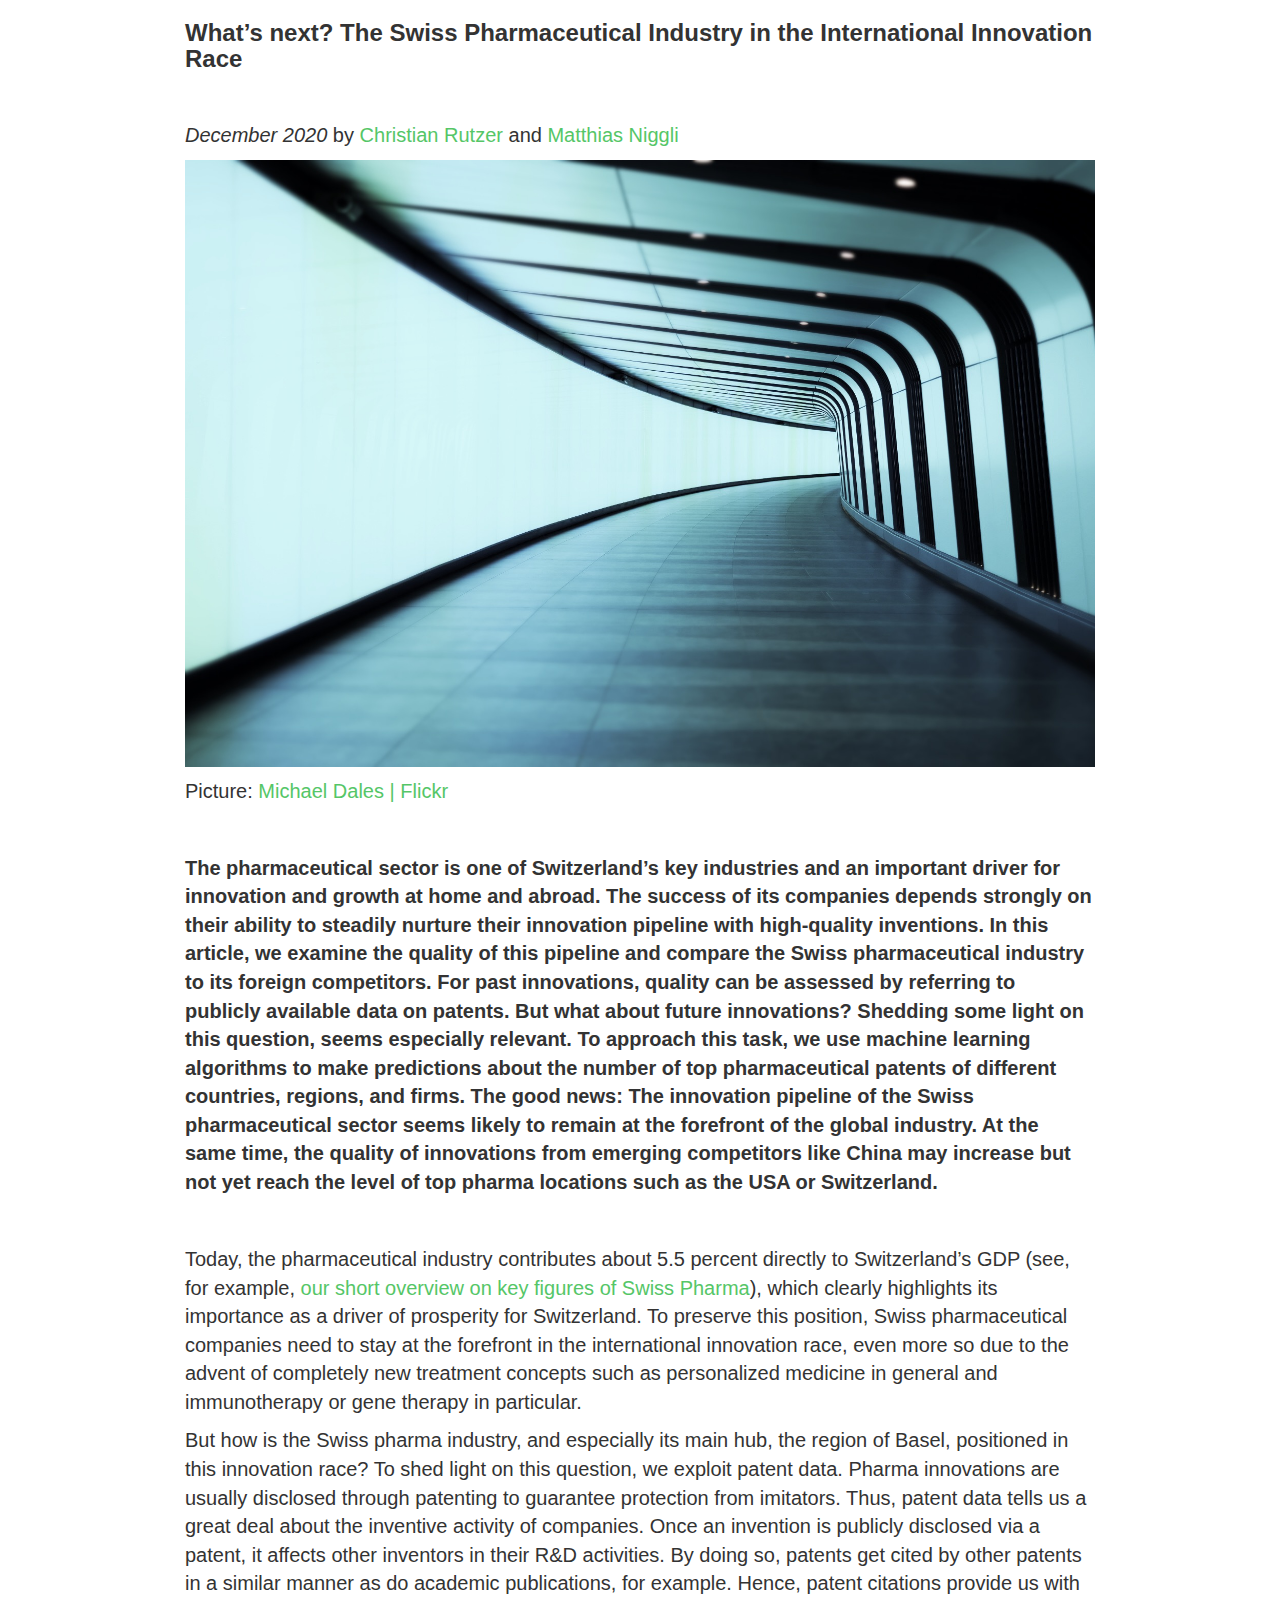
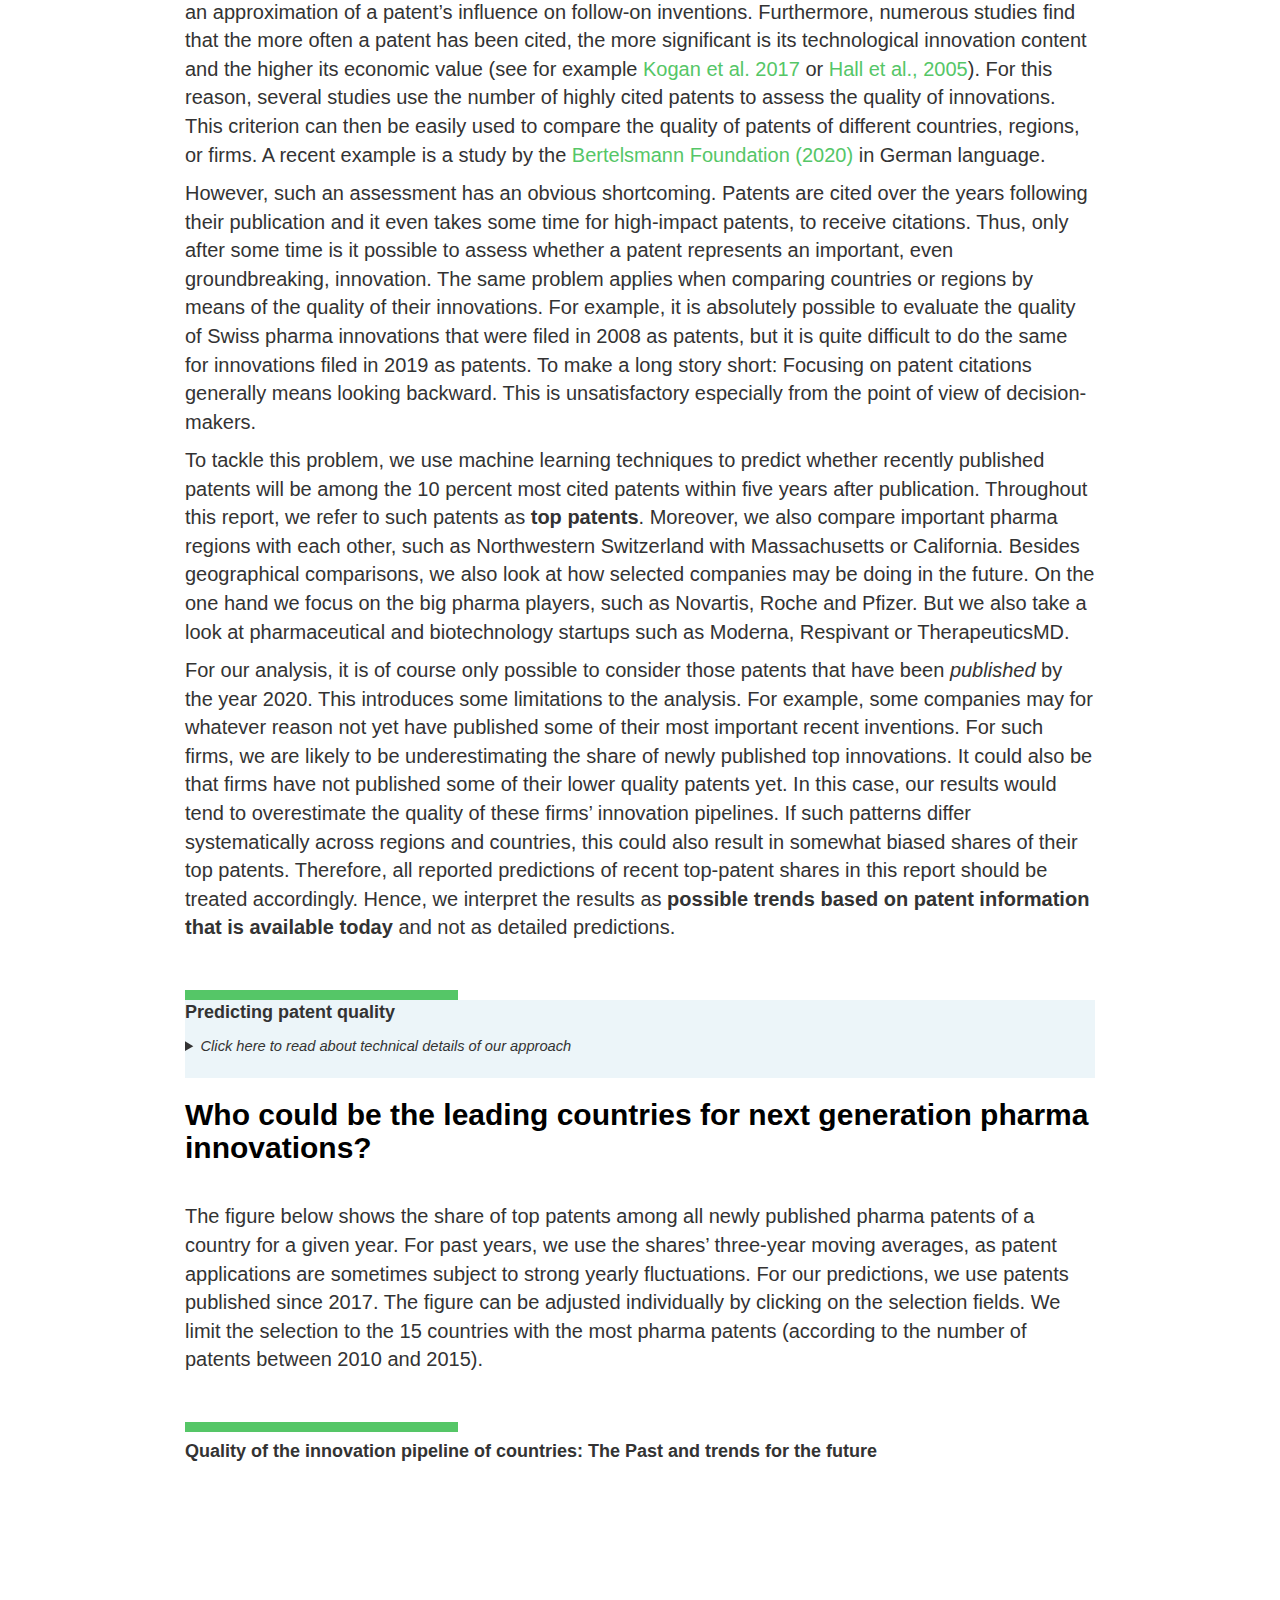
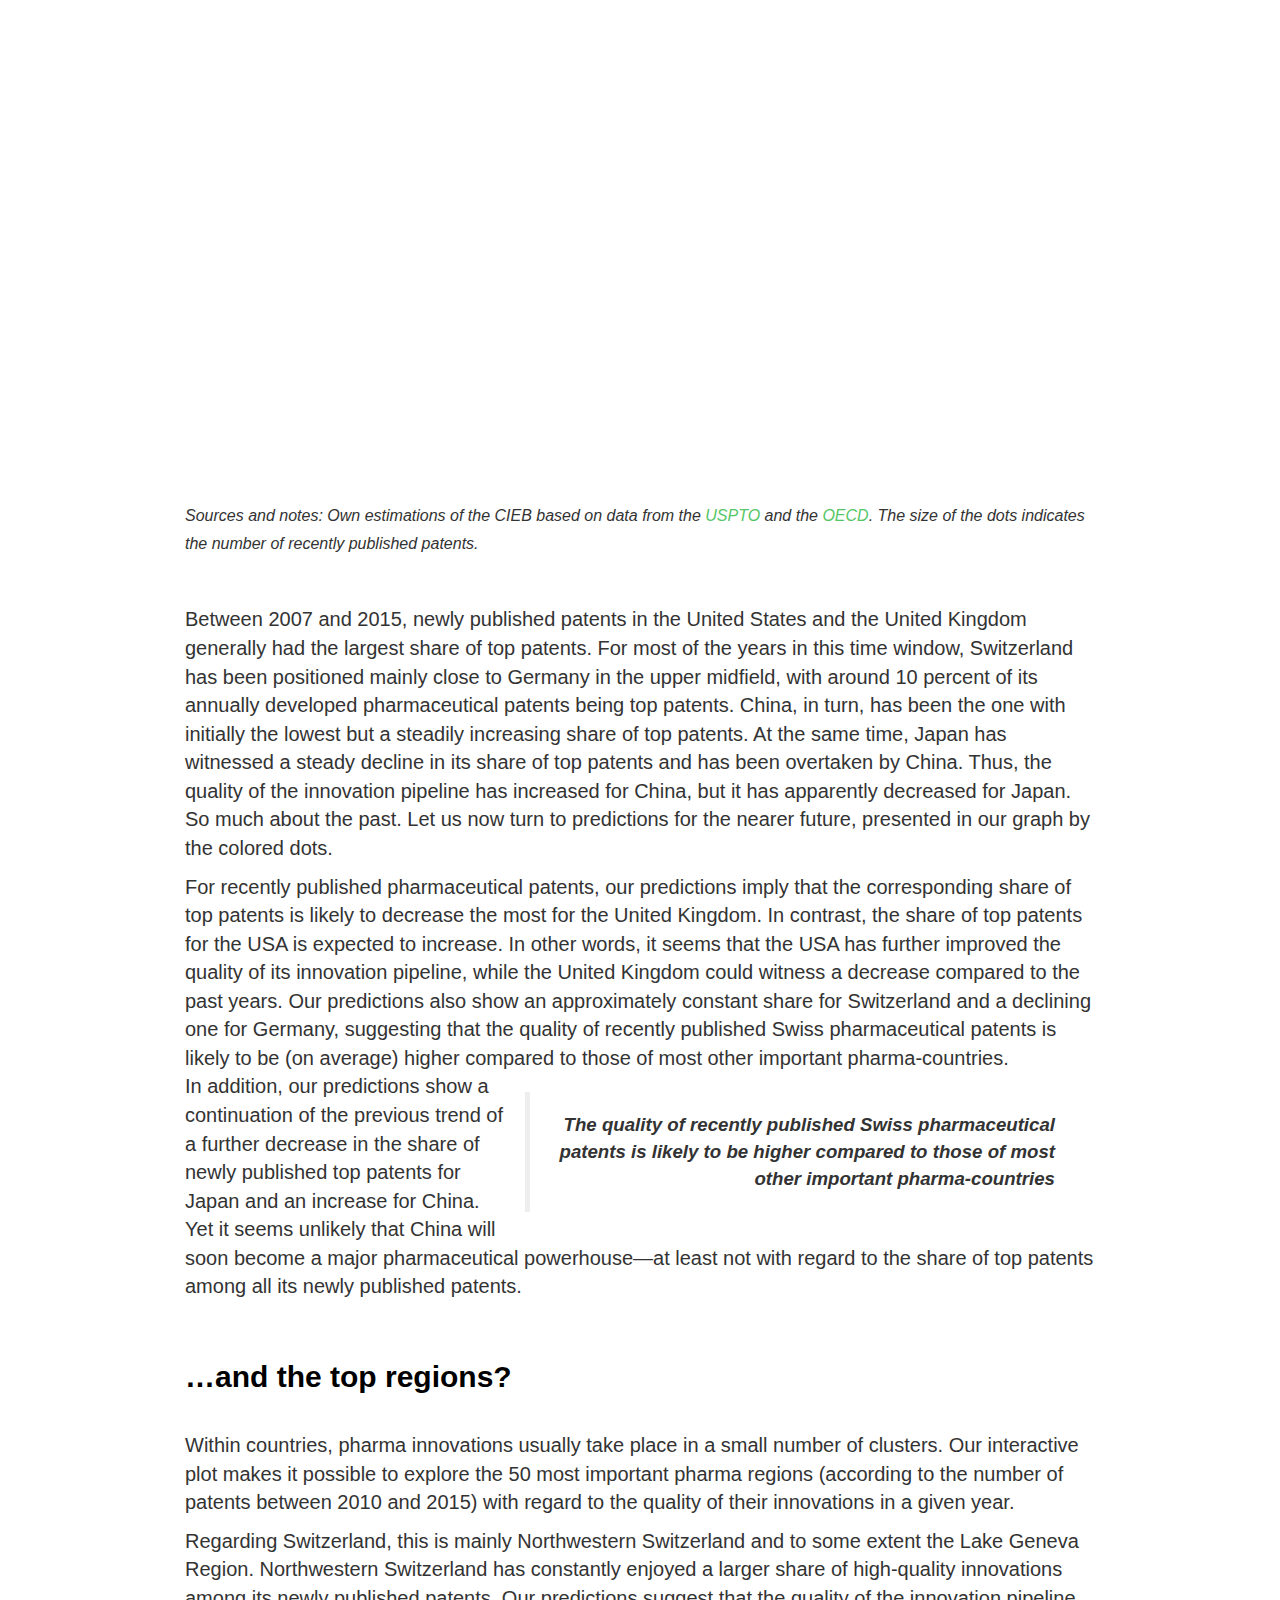
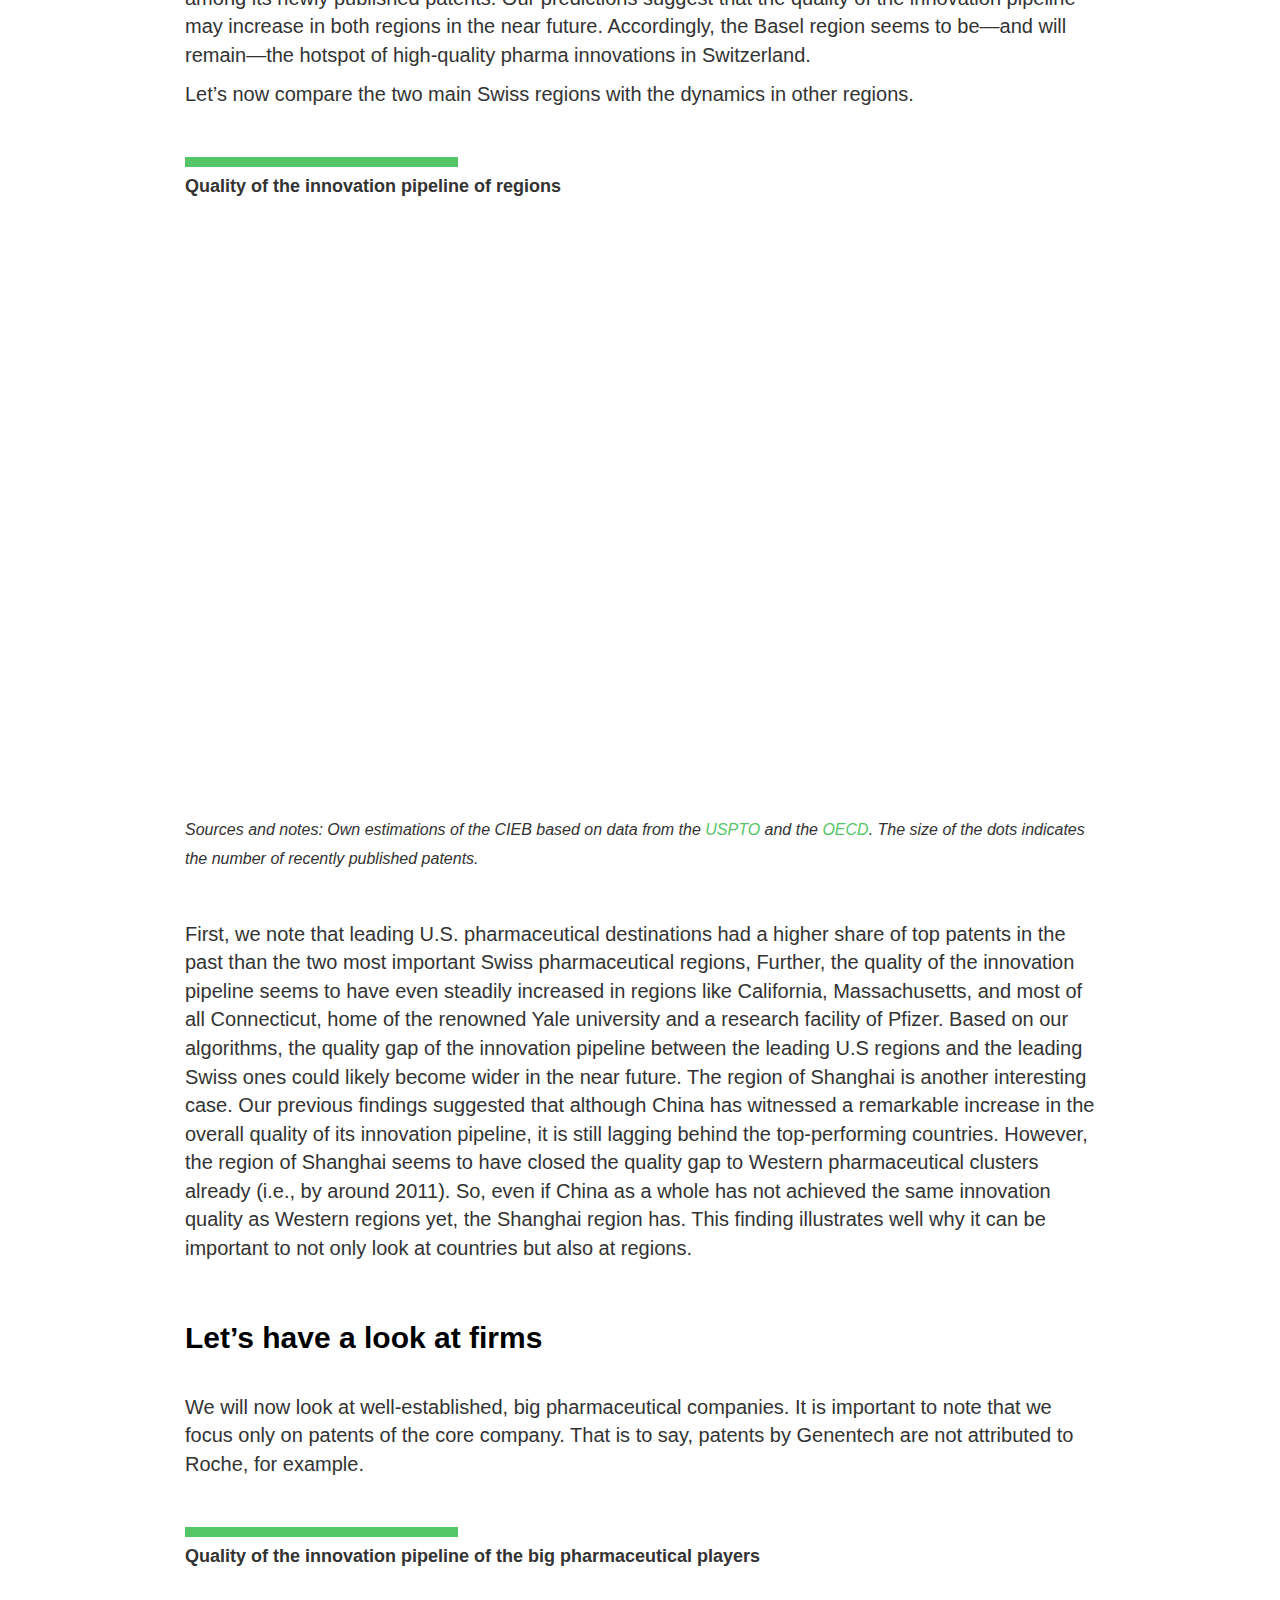
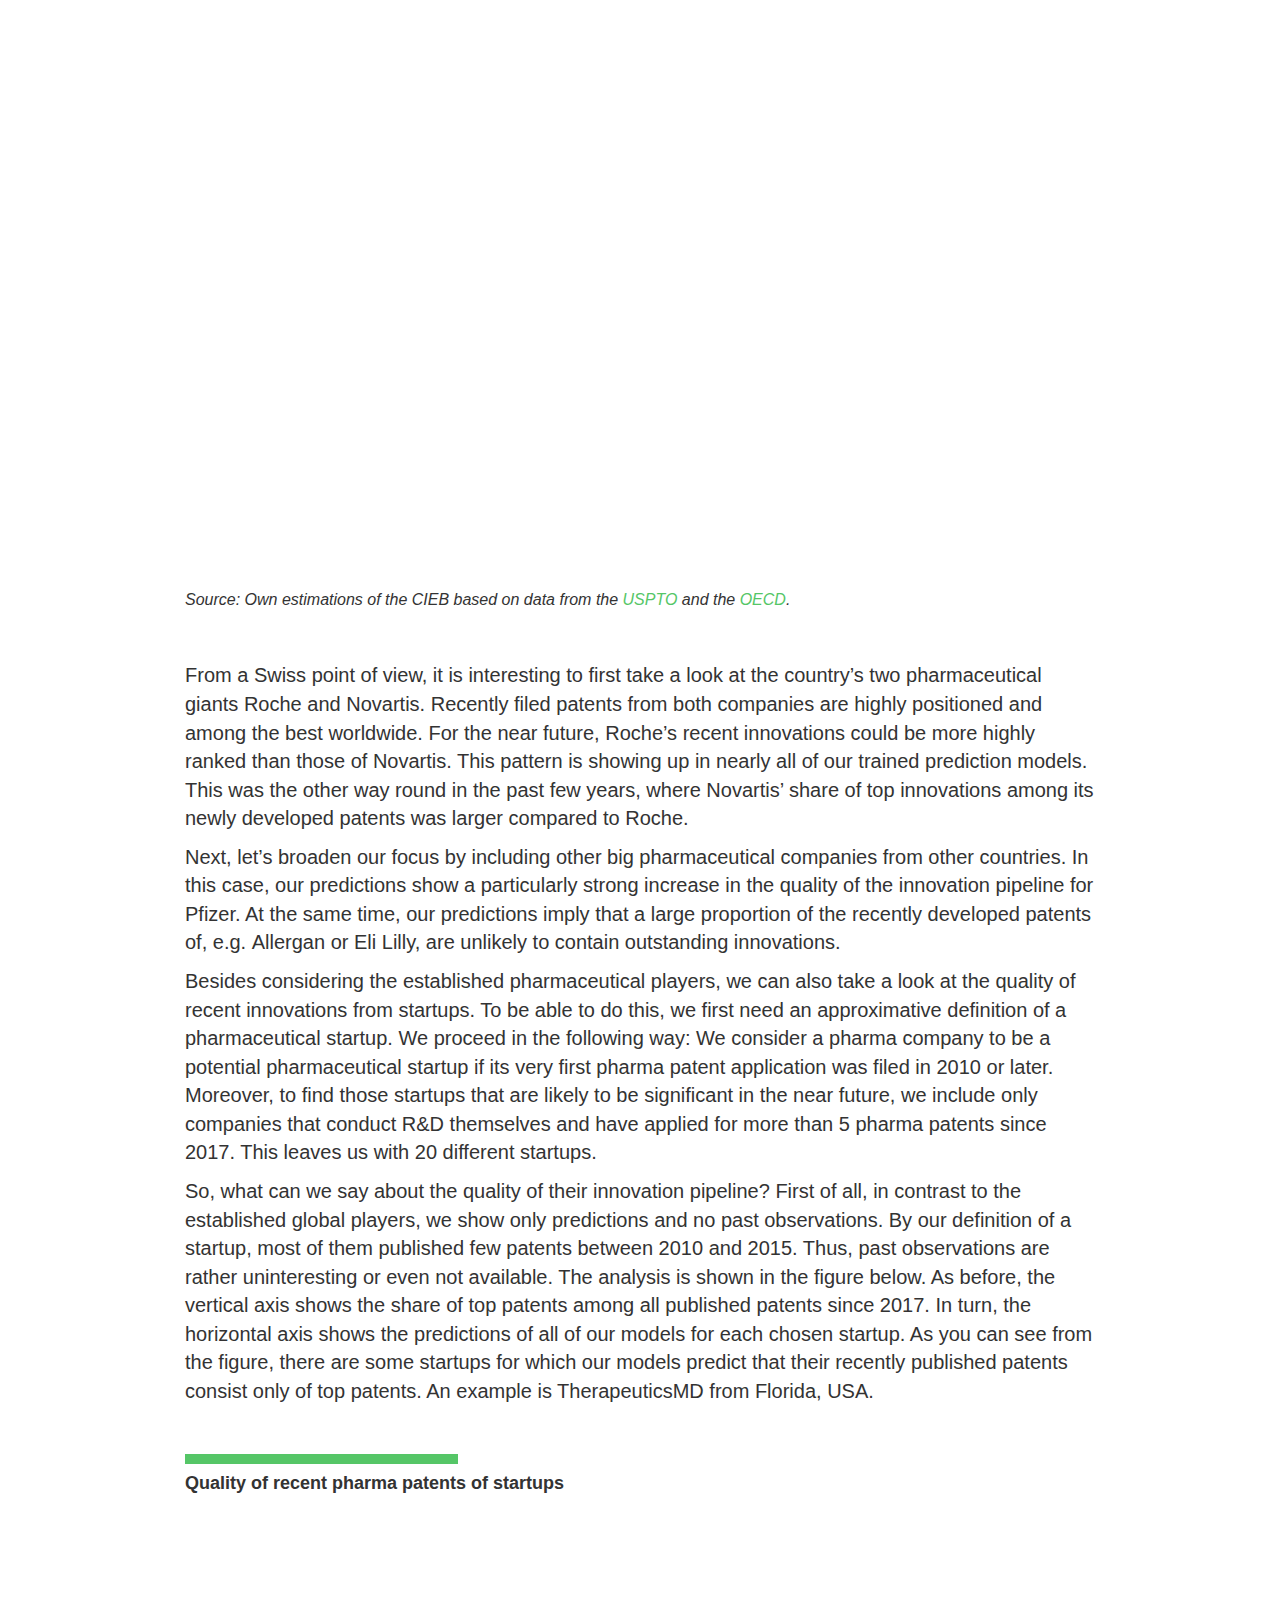
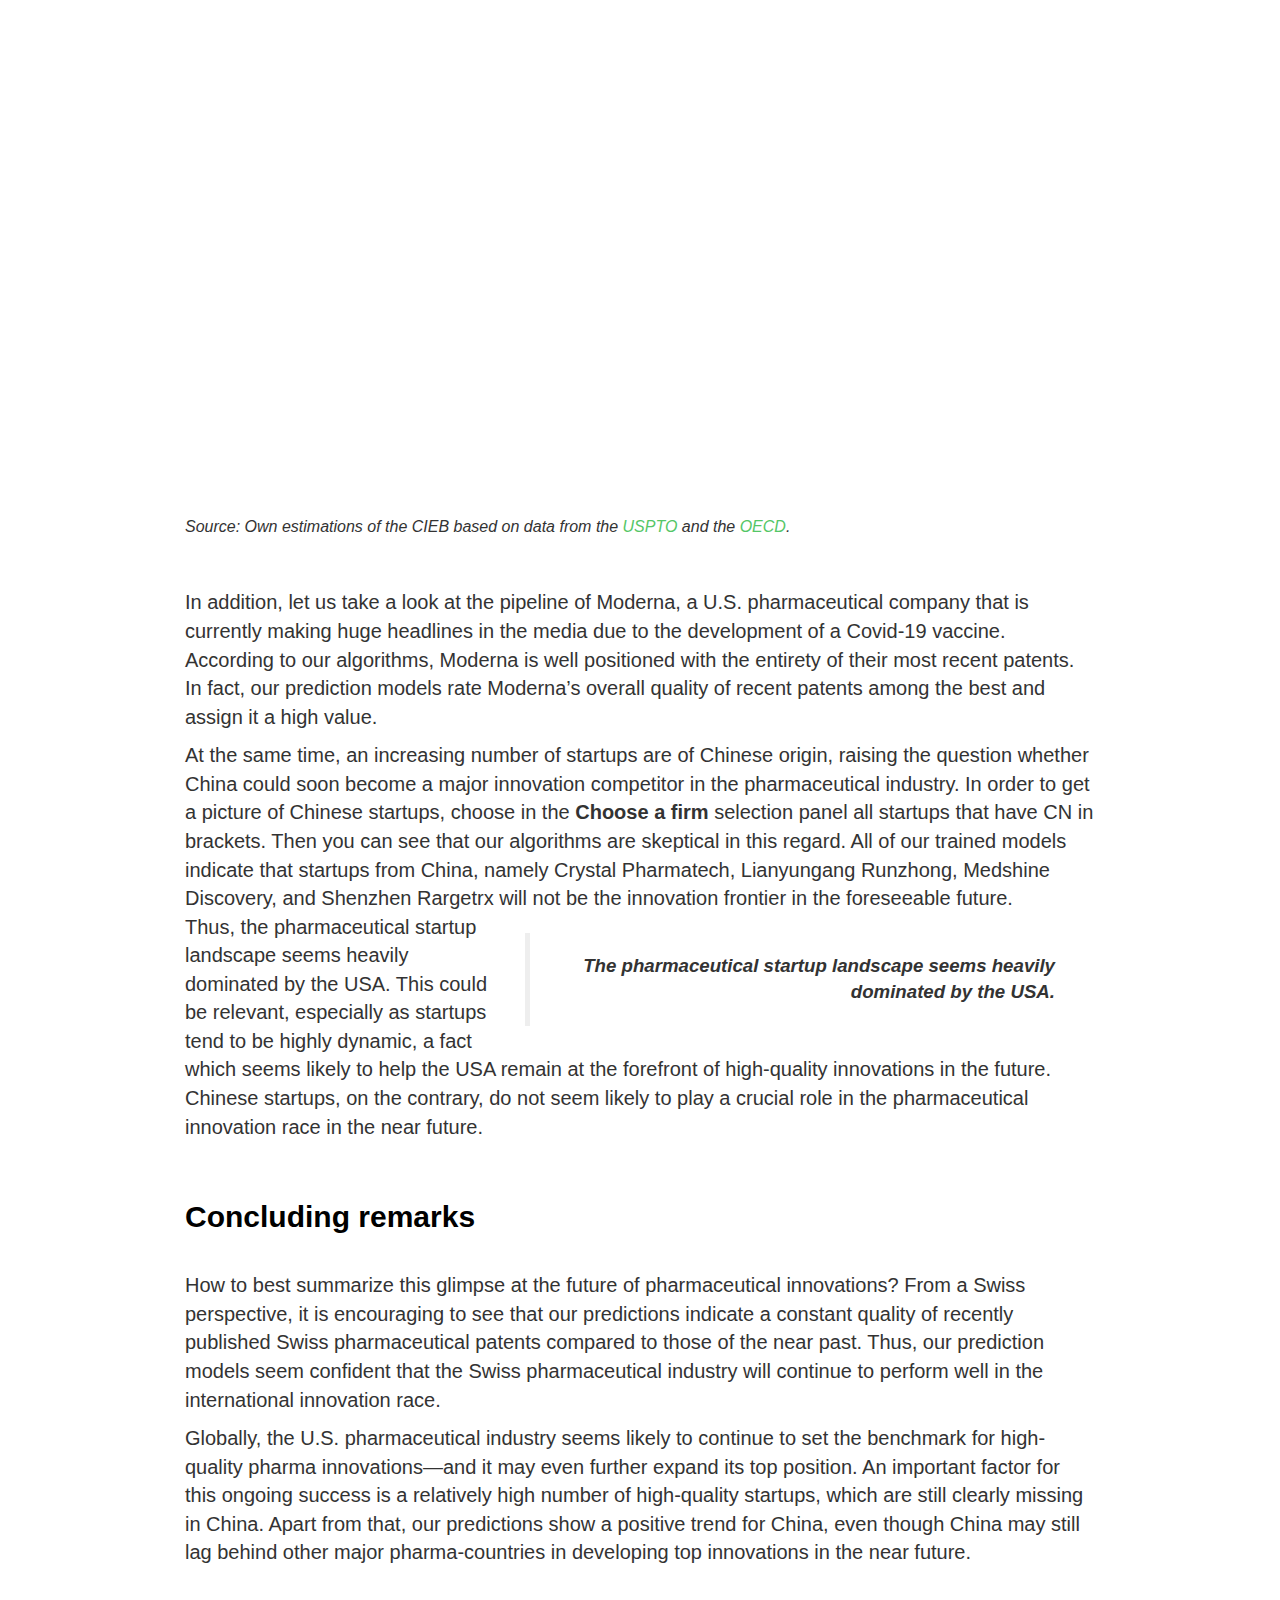
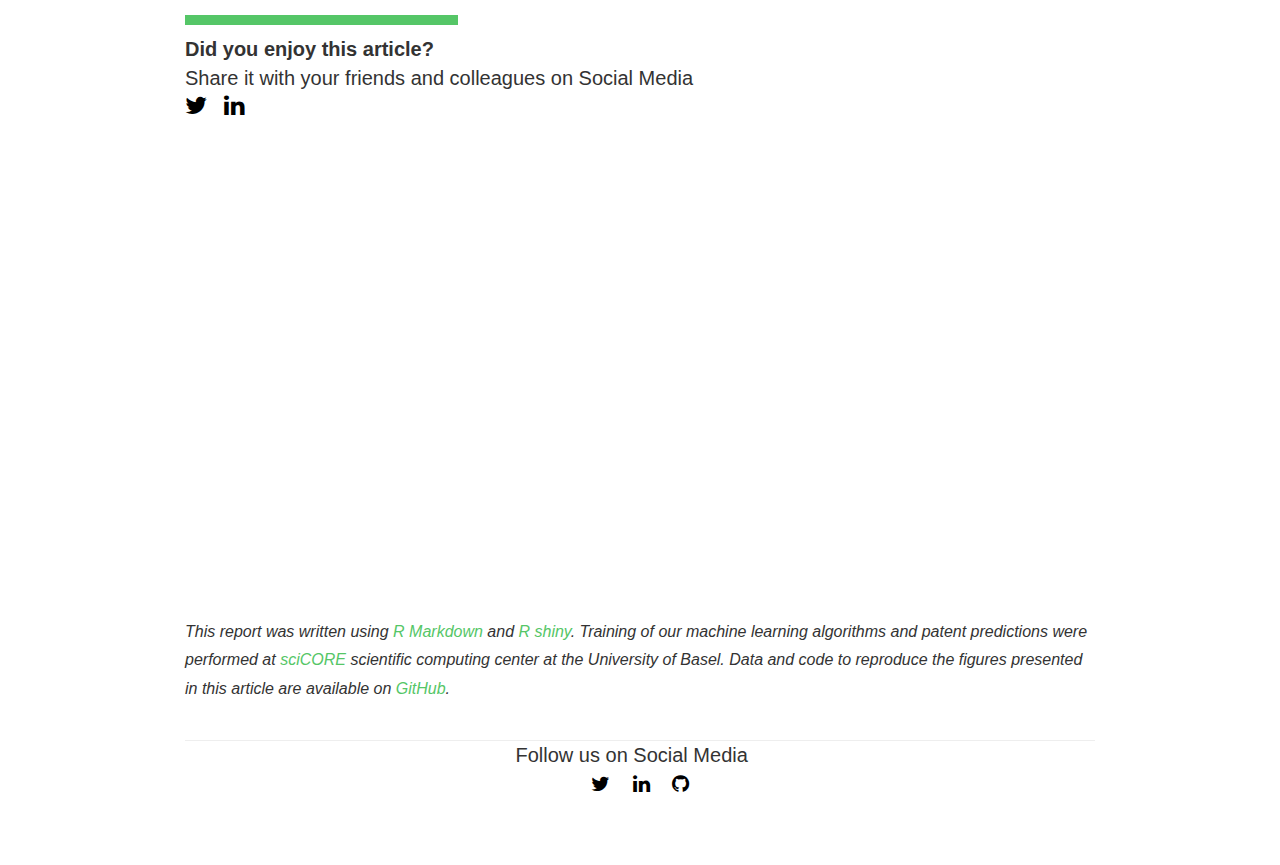
<file: report_en/innovation_pharma.html>
<!DOCTYPE html>

<html>

<head>

<meta charset="utf-8" />
<meta name="generator" content="pandoc" />
<meta http-equiv="X-UA-Compatible" content="IE=EDGE" />

<meta name="viewport" content="width=device-width, initial-scale=1" />



<title>innovation_pharma.utf8</title>

<script src="innovation_pharma_files/header-attrs-2.4/header-attrs.js"></script>

<style type="text/css">
  code{white-space: pre-wrap;}
  span.smallcaps{font-variant: small-caps;}
  span.underline{text-decoration: underline;}
  div.column{display: inline-block; vertical-align: top; width: 50%;}
  div.hanging-indent{margin-left: 1.5em; text-indent: -1.5em;}
  ul.task-list{list-style: none;}
      </style>





<link rel="stylesheet" href="https://innoscape.de/pharma_pred/style.css" type="text/css" />




</head>

<body>







<link href="https://stackpath.bootstrapcdn.com/bootstrap/3.3.5/css/bootstrap.min.css" type="text/css" rel="stylesheet">
<script src="https://ajax.googleapis.com/ajax/libs/jquery/3.4.1/jquery.min.js"></script>
<script src="https://maxcdn.bootstrapcdn.com/bootstrap/3.4.0/js/bootstrap.min.js"></script>
<link rel="stylesheet" href="style.css" type="text/css" />
<div class="container-fluid main-container">

<div id="whats-next-the-swiss-pharmaceutical-industry-in-the-international-innovation-race" class="section level3">
<h3><strong>What’s next? The Swiss Pharmaceutical Industry in the International Innovation Race</strong></h3>
<p><br></p>
<p><em>December 2020</em> by <a href="#" data-placement="bottom" data-toggle="tooltip"  data-html="true" title="<img src='https://innoscape.de/authors/Christian Rutzer_small.jpg'> <b>Christian Rutzer</b> is the chief scientist and operational manager of the project. He holds a PhD in economics from the University of Basel in international trade and innovation. Christian likes to apply new methods from data science to analyze economic questions. <br> 
<a href='mailto:christian.rutzer@unibas.ch'>christian.rutzer@unibas.ch</a>">Christian Rutzer</a> and <a href="#" data-placement="bottom" data-toggle="tooltip"  data-html="true" title="<img src='https://innoscape.de/authors/mn2018.jpg'><b>Matthias Niggli</b> is a project collaborator. He has a background in public policy from previous positions at the Swiss Federal Institute of Intellectual Property (IPI) and the Swiss State Secretariat for Economic Affairs (SECO). He has a special interest in experimenting with all kinds of machine-learning methods and is enthusiastic about discovering novel approaches to visualize data. <br> 
<a href='mailto:matthias.niggli@unibas.ch'>matthias.niggli@unibas.ch</a>">Matthias Niggli</a> <br></p>
<p><img src="tunnel.jpg" style="width:100.0%" /></p>
<p>Picture: <a href="https://www.flickr.com/photos/mdales/49022996802/in/[base64]" target = "_blank">Michael Dales | Flickr</a></p>
<p><br></p>
<p><strong>The pharmaceutical sector is one of Switzerland’s key industries and an important driver for innovation and growth at home and abroad. The success of its companies depends strongly on their ability to steadily nurture their innovation pipeline with high-quality inventions. In this article, we examine the quality of this pipeline and compare the Swiss pharmaceutical industry to its foreign competitors. For past innovations, quality can be assessed by referring to publicly available data on patents. But what about future innovations? Shedding some light on this question, seems especially relevant. To approach this task, we use machine learning algorithms to make predictions about the number of top pharmaceutical patents of different countries, regions, and firms. The good news: The innovation pipeline of the Swiss pharmaceutical sector seems likely to remain at the forefront of the global industry. At the same time, the quality of innovations from emerging competitors like China may increase but not yet reach the level of top pharma locations such as the USA or Switzerland. </strong></p>
<p><br></p>
<p>Today, the pharmaceutical industry contributes about 5.5 percent directly to Switzerland’s GDP (see, for example, <a href=https://innoscape.ch/en/publications/the-pharmaceutical-industry-a-driver-of-innovation-and-growth-in-switzerland target = "_blank">our short overview on key figures of Swiss Pharma</a>), which clearly highlights its importance as a driver of prosperity for Switzerland. To preserve this position, Swiss pharmaceutical companies need to stay at the forefront in the international innovation race, even more so due to the advent of completely new treatment concepts such as personalized medicine in general and immunotherapy or gene therapy in particular.</p>
<p>But how is the Swiss pharma industry, and especially its main hub, the region of Basel, positioned in this innovation race? To shed light on this question, we exploit patent data. Pharma innovations are usually disclosed through patenting to guarantee protection from imitators. Thus, patent data tells us a great deal about the inventive activity of companies. Once an invention is publicly disclosed via a patent, it affects other inventors in their R&amp;D activities. By doing so, patents get cited by other patents in a similar manner as do academic publications, for example. Hence, patent citations provide us with an approximation of a patent’s influence on follow-on inventions. Furthermore, numerous studies find that the more often a patent has been cited, the more significant is its technological innovation content and the higher its economic value (see for example <a href="https://academic.oup.com/qje/article/132/2/665/3076284" target = "_blank">Kogan et al. 2017</a> or <a href="https://www.jstor.org/stable/1593752?seq=1#metadata_info_tab_contents" target = "_blank">Hall et al., 2005</a>). For this reason, several studies use the number of highly cited patents to assess the quality of innovations. This criterion can then be easily used to compare the quality of patents of different countries, regions, or firms. A recent example is a study by the <a href="https://www.bertelsmann-stiftung.de/de/publikationen/publikation/did/weltklassepatente-in-zukunftstechnologien" target = "_blank">Bertelsmann Foundation (2020)</a> in German language.</p>
<p>However, such an assessment has an obvious shortcoming. Patents are cited over the years following their publication and it even takes some time for high-impact patents, to receive citations. Thus, only after some time is it possible to assess whether a patent represents an important, even groundbreaking, innovation. The same problem applies when comparing countries or regions by means of the quality of their innovations. For example, it is absolutely possible to evaluate the quality of Swiss pharma innovations that were filed in 2008 as patents, but it is quite difficult to do the same for innovations filed in 2019 as patents. To make a long story short: Focusing on patent citations generally means looking backward. This is unsatisfactory especially from the point of view of decision-makers.</p>
<p>To tackle this problem, we use machine learning techniques to predict whether recently published patents will be among the 10 percent most cited patents within five years after publication. Throughout this report, we refer to such patents as <strong>top patents</strong>. Moreover, we also compare important pharma regions with each other, such as Northwestern Switzerland with Massachusetts or California. Besides geographical comparisons, we also look at how selected companies may be doing in the future. On the one hand we focus on the big pharma players, such as Novartis, Roche and Pfizer. But we also take a look at pharmaceutical and biotechnology startups such as Moderna, Respivant or TherapeuticsMD.</p>
<p>For our analysis, it is of course only possible to consider those patents that have been <em>published</em> by the year 2020. This introduces some limitations to the analysis. For example, some companies may for whatever reason not yet have published some of their most important recent inventions. For such firms, we are likely to be underestimating the share of newly published top innovations. It could also be that firms have not published some of their lower quality patents yet. In this case, our results would tend to overestimate the quality of these firms’ innovation pipelines. If such patterns differ systematically across regions and countries, this could also result in somewhat biased shares of their top patents. Therefore, all reported predictions of recent top-patent shares in this report should be treated accordingly. Hence, we interpret the results as <strong>possible trends based on patent information that is available today</strong> and not as detailed predictions.</p>
<p><br></p>
<hr class="hr_red">
<div class="box_div" id="pat_method">
<p style="font-size:18px">
<strong>Predicting patent quality</strong>
</p>
<details>
<summary><em>Click here to read about technical details of our approach</em></summary> <embed src="https://drive.google.com/file/d/1FeTaAZsQaUcOfBVZn3EkC4HQK0cgK17N/preview" width="100%" height="600">
</details>
<!--<details>
  <summary>*Click here to read about our methodological approach*</summary>
We have trained different machine learning models which enable us to make predictions on whether a recently published pharma patent may become a top patent within the next 5 years. We considered pharma patents published some time ago for training. In doing so, we used information directly related to a patent, such as the number of cited non-patent literature, on technology dynamics (e.g., the growth rate of patents within a technology class) and on the knowledge of firms and inventors (e.g., how many patents they have within a technology class). Afterwards, we predicted whether each newly published pharma patent could be a top patent. Subsequently, the number of predicted top patents allowed us to calculate the share of top pharma patents among all the newly published pharma patents of countries, regions and firms in a given year. In this article we show only the results. For those who are interested in technical details, we refer to our accompanying technical report.

In what follows, we focus on the mean of our calculated shares of predicted top patents. It should be noted that the share of predicted top patents remains mostly robust across each of our trained models. This is a good sign, since it indicates that our predictions of top patents tend to be reliable. You can investigate this yourself by selecting several models at once in our subsequent interactive plots. 
</details>
</div>
-->
<p><br></p>
</div>
<div id="who-could-be-the-leading-countries-for-next-generation-pharma-innovations" class="section level2">
<h2><strong>Who could be the leading countries for next generation pharma innovations?</strong></h2>
<p><br></p>
<p>The figure below shows the share of top patents among all newly published pharma patents of a country for a given year. For past years, we use the shares’ three-year moving averages, as patent applications are sometimes subject to strong yearly fluctuations. For our predictions, we use patents published since 2017. The figure can be adjusted individually by clicking on the selection fields. We limit the selection to the 15 countries with the most pharma patents (according to the number of patents between 2010 and 2015).</p>
<p><br></p>
<hr class="hr_red">
<div id="quality-of-the-innovation-pipeline-of-countries-the-past-and-trends-for-the-future" class="section level4">
<h4><strong>Quality of the innovation pipeline of countries: The Past and trends for the future</strong></h4>
<div>
<iframe id="ctry" width="100%" height="620" scrolling="no" frameBorder="0" style="overflow: hidden" src="https://cieb.shinyapps.io/country/">
<p>
Your browser does not support iframes
</p>
</iframe>
</div>
<p><span style="font-size:0.8em"><em>Sources and notes: Own estimations of the CIEB based on data from the <a href="https://www.uspto.gov/" target ="blank">USPTO</a> and the <a href="http://www.oecd.org/sti/inno/intellectual-property-statistics-and-analysis.htm" target ="blank">OECD</a>. The size of the dots indicates the number of recently published patents.</em></span></p>
<p><br></p>
<p>Between 2007 and 2015, newly published patents in the United States and the United Kingdom generally had the largest share of top patents. For most of the years in this time window, Switzerland has been positioned mainly close to Germany in the upper midfield, with around 10 percent of its annually developed pharmaceutical patents being top patents. China, in turn, has been the one with initially the lowest but a steadily increasing share of top patents. At the same time, Japan has witnessed a steady decline in its share of top patents and has been overtaken by China. Thus, the quality of the innovation pipeline has increased for China, but it has apparently decreased for Japan. So much about the past. Let us now turn to predictions for the nearer future, presented in our graph by the colored dots.</p>
For recently published pharmaceutical patents, our predictions imply that the corresponding share of top patents is likely to decrease the most for the United Kingdom. In contrast, the share of top patents for the USA is expected to increase. In other words, it seems that the USA has further improved the quality of its innovation pipeline, while the United Kingdom could witness a decrease compared to the past years. Our predictions also show an approximately constant share for Switzerland and a declining one for Germany, suggesting that the quality of recently published Swiss pharmaceutical patents is likely to be (on average) higher compared to those of most other important pharma-countries.
<div class="bloc_div">
<blockquote>
<strong><em>The quality of recently published Swiss pharmaceutical patents is likely to be higher compared to those of most other important pharma-countries</em></strong>
</blockquote>
</div>
<p>In addition, our predictions show a continuation of the previous trend of a further decrease in the share of newly published top patents for Japan and an increase for China. Yet it seems unlikely that China will soon become a major pharmaceutical powerhouse—at least not with regard to the share of top patents among all its newly published patents.</p>
<p><br></p>
</div>
</div>
<div id="and-the-top-regions" class="section level2">
<h2><strong>…and the top regions?</strong></h2>
<p><br></p>
<p>Within countries, pharma innovations usually take place in a small number of clusters. Our interactive plot makes it possible to explore the 50 most important pharma regions (according to the number of patents between 2010 and 2015) with regard to the quality of their innovations in a given year.</p>
<p>Regarding Switzerland, this is mainly Northwestern Switzerland and to some extent the Lake Geneva Region. Northwestern Switzerland has constantly enjoyed a larger share of high-quality innovations among its newly published patents. Our predictions suggest that the quality of the innovation pipeline may increase in both regions in the near future. Accordingly, the Basel region seems to be—and will remain—the hotspot of high-quality pharma innovations in Switzerland.</p>
<p>Let’s now compare the two main Swiss regions with the dynamics in other regions.</p>
<p><br></p>
<hr class="hr_red">
<div id="quality-of-the-innovation-pipeline-of-regions" class="section level4">
<h4><strong>Quality of the innovation pipeline of regions</strong></h4>
<div>
<iframe id="reg" width="100%" height="600" scrolling="no" frameBorder="0" style="overflow: hidden" src="https://cieb.shinyapps.io/regio/">
<p>
Your browser does not support iframes
</p>
</iframe>
</div>
<p><span style="font-size:0.8em"><em>Sources and notes: Own estimations of the CIEB based on data from the <a href="https://www.uspto.gov/" target ="blank">USPTO</a> and the <a href="http://www.oecd.org/sti/inno/intellectual-property-statistics-and-analysis.htm" target ="blank">OECD</a>. The size of the dots indicates the number of recently published patents.</em></span></p>
<p><br></p>
<p>First, we note that leading U.S. pharmaceutical destinations had a higher share of top patents in the past than the two most important Swiss pharmaceutical regions, Further, the quality of the innovation pipeline seems to have even steadily increased in regions like California, Massachusetts, and most of all Connecticut, home of the renowned Yale university and a research facility of Pfizer. Based on our algorithms, the quality gap of the innovation pipeline between the leading U.S regions and the leading Swiss ones could likely become wider in the near future. The region of Shanghai is another interesting case. Our previous findings suggested that although China has witnessed a remarkable increase in the overall quality of its innovation pipeline, it is still lagging behind the top-performing countries. However, the region of Shanghai seems to have closed the quality gap to Western pharmaceutical clusters already (i.e., by around 2011). So, even if China as a whole has not achieved the same innovation quality as Western regions yet, the Shanghai region has. This finding illustrates well why it can be important to not only look at countries but also at regions.</p>
<p><br></p>
</div>
</div>
<div id="lets-have-a-look-at-firms" class="section level2">
<h2><strong>Let’s have a look at firms</strong></h2>
<p><br></p>
<p>We will now look at well-established, big pharmaceutical companies. It is important to note that we focus only on patents of the core company. That is to say, patents by Genentech are not attributed to Roche, for example.</p>
<p><br></p>
<hr class="hr_red">
<div id="quality-of-the-innovation-pipeline-of-the-big-pharmaceutical-players" class="section level4">
<h4><strong>Quality of the innovation pipeline of the big pharmaceutical players</strong></h4>
<div>
<iframe id="firm" width="100%" height="600" scrolling="no" frameBorder="0" style="overflow: hidden" src="https://cieb.shinyapps.io/firm/">
<p>
Your browser does not support iframes
</p>
</iframe>
</div>
<p><span style="font-size:0.8em"><em>Source: Own estimations of the CIEB based on data from the <a href="https://www.uspto.gov/" target ="blank">USPTO</a> and the <a href="http://www.oecd.org/sti/inno/intellectual-property-statistics-and-analysis.htm" target ="blank">OECD</a>.</em></span></p>
<p><br></p>
<p>From a Swiss point of view, it is interesting to first take a look at the country’s two pharmaceutical giants Roche and Novartis. Recently filed patents from both companies are highly positioned and among the best worldwide. For the near future, Roche’s recent innovations could be more highly ranked than those of Novartis. This pattern is showing up in nearly all of our trained prediction models. This was the other way round in the past few years, where Novartis’ share of top innovations among its newly developed patents was larger compared to Roche.</p>
<p>Next, let’s broaden our focus by including other big pharmaceutical companies from other countries. In this case, our predictions show a particularly strong increase in the quality of the innovation pipeline for Pfizer. At the same time, our predictions imply that a large proportion of the recently developed patents of, e.g. Allergan or Eli Lilly, are unlikely to contain outstanding innovations.</p>
<p>Besides considering the established pharmaceutical players, we can also take a look at the quality of recent innovations from startups. To be able to do this, we first need an approximative definition of a pharmaceutical startup. We proceed in the following way: We consider a pharma company to be a potential pharmaceutical startup if its very first pharma patent application was filed in 2010 or later. Moreover, to find those startups that are likely to be significant in the near future, we include only companies that conduct R&amp;D themselves and have applied for more than 5 pharma patents since 2017. This leaves us with 20 different startups.</p>
<p>So, what can we say about the quality of their innovation pipeline? First of all, in contrast to the established global players, we show only predictions and no past observations. By our definition of a startup, most of them published few patents between 2010 and 2015. Thus, past observations are rather uninteresting or even not available. The analysis is shown in the figure below. As before, the vertical axis shows the share of top patents among all published patents since 2017. In turn, the horizontal axis shows the predictions of all of our models for each chosen startup. As you can see from the figure, there are some startups for which our models predict that their recently published patents consist only of top patents. An example is TherapeuticsMD from Florida, USA.</p>
<p><br></p>
<hr class="hr_red">
</div>
<div id="quality-of-recent-pharma-patents-of-startups" class="section level4">
<h4><strong>Quality of recent pharma patents of startups</strong></h4>
<div>
<iframe id="startup" width="100%" height="600" scrolling="no" frameBorder="0" style="overflow: hidden" src="https://cieb.shinyapps.io/startup/">
<p>
Your browser does not support iframes
</p>
</iframe>
</div>
<p><span style="font-size:0.8em"><em>Source: Own estimations of the CIEB based on data from the <a href="https://www.uspto.gov/" target ="blank">USPTO</a> and the <a href="http://www.oecd.org/sti/inno/intellectual-property-statistics-and-analysis.htm" target ="blank">OECD</a>.</em></span></p>
<p><br></p>
<p>In addition, let us take a look at the pipeline of Moderna, a U.S. pharmaceutical company that is currently making huge headlines in the media due to the development of a Covid-19 vaccine. According to our algorithms, Moderna is well positioned with the entirety of their most recent patents. In fact, our prediction models rate Moderna’s overall quality of recent patents among the best and assign it a high value.</p>
At the same time, an increasing number of startups are of Chinese origin, raising the question whether China could soon become a major innovation competitor in the pharmaceutical industry. In order to get a picture of Chinese startups, choose in the <strong>Choose a firm</strong> selection panel all startups that have CN in brackets. Then you can see that our algorithms are skeptical in this regard. All of our trained models indicate that startups from China, namely Crystal Pharmatech, Lianyungang Runzhong, Medshine Discovery, and Shenzhen Rargetrx will not be the innovation frontier in the foreseeable future.
<div class="bloc_div">
<blockquote>
<strong><em>The pharmaceutical startup landscape seems heavily dominated by the USA.</em></strong>
</blockquote>
</div>
<p>Thus, the pharmaceutical startup landscape seems heavily dominated by the USA. This could be relevant, especially as startups tend to be highly dynamic, a fact which seems likely to help the USA remain at the forefront of high-quality innovations in the future. Chinese startups, on the contrary, do not seem likely to play a crucial role in the pharmaceutical innovation race in the near future.</p>
<p><br></p>
</div>
</div>
<div id="concluding-remarks" class="section level2">
<h2><strong>Concluding remarks</strong></h2>
<p><br></p>
<p>How to best summarize this glimpse at the future of pharmaceutical innovations? From a Swiss perspective, it is encouraging to see that our predictions indicate a constant quality of recently published Swiss pharmaceutical patents compared to those of the near past. Thus, our prediction models seem confident that the Swiss pharmaceutical industry will continue to perform well in the international innovation race.</p>
<p>Globally, the U.S. pharmaceutical industry seems likely to continue to set the benchmark for high-quality pharma innovations—and it may even further expand its top position. An important factor for this ongoing success is a relatively high number of high-quality startups, which are still clearly missing in China. Apart from that, our predictions show a positive trend for China, even though China may still lag behind other major pharma-countries in developing top innovations in the near future.</p>
<p><br></p>
<!--**<a href=https://www.innoscape.de/pharma_pred/Niggli_Rutzer_Technical_Report_Pharma_Predictions.pdf target = "_blank">Click here to download our technical report describing the training and performance of our machine learning models.</a>**
-->
<!--<details>
  <summary>**Click here to read about technical details of our approach **</summary>
<embed src="https://drive.google.com/file/d/1FeTaAZsQaUcOfBVZn3EkC4HQK0cgK17N/preview" width="100%" height="600">
</details>
-->
<hr class="hr_red">
<p style="text-align: left; line-height: 150%;">
<p><strong>Did you enjoy this article?</strong> <br> Share it with your friends and colleagues on Social Media <br> <a href='https://twitter.com/cieb_unibas/status/1339483982547836928' class="fa fa-twitter" style='color:black;text-decoration: none; font-size:24px;' target='_blank'></a>   <a href='https://www.linkedin.com/sharing/share-offsite/?url=https://www.linkedin.com/posts/cieb-unibas_innovationen-ml-pharmaindustrie-activity-6745247842773811201-vR6h' class="fa fa-linkedin" style='color:black;text-decoration: none; font-size:24px;' target='_blank'></a></p>
</p>
<p><br></p>
<div>
<iframe id="slider" width="100%&quot;" height="400" scrolling="no" frameBorder="0" style="overflow: hidden" src="https://innoscape.de/pharma_pred/pharma_intro_teaser.html">
</iframe>
</div>
<p><br></p>
<p><span style="font-size:0.8em"><em>This report was written using <a href = https://rmarkdown.rstudio.com/ target = “_blank”>R Markdown</a> and <a href = https://shiny.rstudio.com/ target = “_blank”>R shiny</a>. Training of our machine learning algorithms and patent predictions were performed at <a href = http://scicore.unibas.ch/ target = “_blank”> sciCORE </a> scientific computing center at the University of Basel. Data and code to reproduce the figures presented in this article are available on <a href=https://github.com/cieb-unibas/predicting-quality-of-pharma-patents target="_blank">GitHub</a>.</em></span></p>
<script>
$(document).ready(function(){
  $('[data-toggle="tooltip"]').tooltip();   
});
</script>
<script async src="https://www.googletagmanager.com/gtag/js?id=UA-71167447-1"></script>
<script>
  window.dataLayer = window.dataLayer || [];
  function gtag(){dataLayer.push(arguments);}
  gtag('js', new Date());
  gtag('config', 'UA-71167447-1');
</script>
</div>

<link rel="stylesheet" href="https://cdnjs.cloudflare.com/ajax/libs/font-awesome/4.7.0/css/font-awesome.min.css"/>
<link rel="stylesheet" href="https://innoscape.de/general_stuff/style_footer.css" type="text/css" /> 


&nbsp;
<hr />

<!--<p style="text-align: center;"><a href="https://cieb.unibas.ch" target='_blank' style='color:black;text-decoration: none;'>Center for International Economics and Business | CIEB | University of Basel </a>
</p>
-->

<p style="text-align: center;">
  <h_footer>Follow us on Social Media </h_footer> &nbsp;&nbsp;
    <br class='br_mobile'>

    <a href="https://twitter.com/cieb_unibas/" class="fa fa-twitter" style='color:black;text-decoration: none;' target='_blank'></a>
    &nbsp;&nbsp;
    <a href="https://www.linkedin.com/company/cieb-unibas" class="fa fa-linkedin" style='color:black;text-decoration: none;' target='_blank'></a>
    &nbsp;&nbsp;
    <a href="https://github.com/cieb-unibas/" class="fa fa-github" style='color:black;text-decoration: none;' target='_blank'></a>
</p>

<br>
<br class='br_mobile'>





<!-- code folding -->



</body>
</html>
</file>
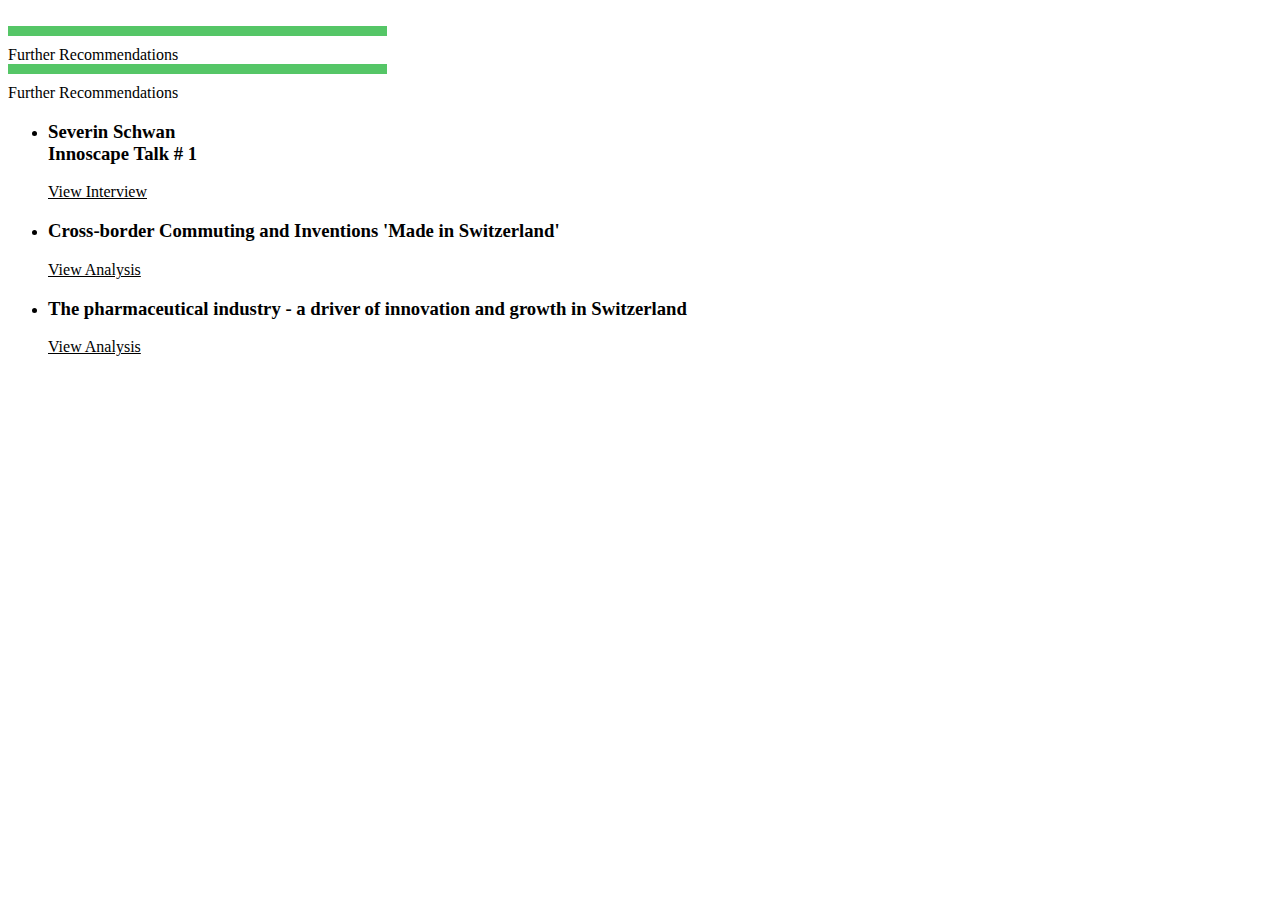
<file: report_en/pharma_intro_teaser.html>
<head>

<link rel="stylesheet" href="https://innoscape.de/general_stuff/teaser/teaser.css" type="text/css" />


<style>
hr {
  display: block;
  margin-top: 0;
  margin-bottom: 0;
  margin-left: 0;
}

.hr_red {
  display: block;
  border: none;
  margin-top: 0;
  margin-bottom: 0;
  margin-left: 0;
  width: 30%;
  height: 10px;
  color: #55C667FF;
  background-color: #55C667FF;
}
</style>

</head>

<body>
<br>


<section class="intro">
      <div class="left">
        <div>
          <span><hr class="hr_red">
                    <hr style="height:8px; visibility:hidden;" />

          Further Recommendations</span>
     <!--     <h1>This might also be of interest to you</h1>-->
      <!--      <p></p>
          <a href="https://cieb.unibas.ch" target="_blank"><h2>By the Center for International Economics and Business | CIEB </h2></a> -->
        </div>
      </div>

      <div class="left_mobile">
        <div>
          <span><hr class="hr_red">
                    <hr style="height:8px; visibility:hidden;" />

          Further Recommendations</span>
        </div>
      </div>

      <div class="slider">
        <ul>
          <li style="background-image: linear-gradient(rgba(255,255,255,0.6), rgba(255,255,255,0.6)), url(https://innoscape.de/general_stuff/teaser/schwan.jpg);">
            <div class="center-y">
              <h3 style="color:black;">Severin Schwan <br> Innoscape Talk # 1</h3>
              <a href="https://innoscape.ch/en/publications/innoscape-talk-1-severin-schwan" style="color:black;">View Interview</a>	
            </div>
          </li>
          <li style="background-image: linear-gradient(rgba(255,255,255,0.6), rgba(255,255,255,0.6)), url(https://innoscape.de/general_stuff/teaser/commuter.jpg);">
            <div class="center-y">
              <h3 style="color:black;">Cross-border Commuting and Inventions 'Made in Switzerland'</h3>
              <a href="https://innoscape.ch/en/publications/cross-border-commuting-and-inventions-made-in-switzerland"  style="color:black;">View Analysis</a>	
              </div>
          </li>
                <li style="background-image: linear-gradient(rgba(255,255,255,0.6), rgba(255,255,255,0.6)), url(https://innoscape.de/general_stuff/teaser/pharma_intro.jpg);">
            <div class="center-y">
              <h3 style="color:black;">The pharmaceutical industry - a driver of innovation and growth in Switzerland</h3>
              <a href="https://innoscape.ch/en/publications/the-pharmaceutical-industry-a-driver-of-innovation-and-growth-in-switzerland"  style="color:black;">View Analysis</a>	
              </div>
          </li>
        </ul>
        
        <ul>
          <nav>
            <a href="#"></a>
            <a href="#"></a>
            <a href="#"></a>
          </nav>
        </ul>
      </div>
	</section>

<script>

var links= document.getElementsByTagName('a');
for (var i=0; i<links.length; i++){
   links[i].setAttribute('target', '_top');
}

{
	class SliderClip {
		constructor(el) {
			this.el = el;
			this.Slides = Array.from(this.el.querySelectorAll('li'));
			this.Nav = Array.from(this.el.querySelectorAll('nav a'));
			this.totalSlides = this.Slides.length;
			this.current = 0;
			this.autoPlay = true; //true or false
			this.timeTrans = 6000; //transition time in milliseconds
			this.IndexElements = [];

			for(let i=0;i<this.totalSlides;i++) {
				this.IndexElements.push(i);
			}

			this.setCurret();
			this.initEvents();
		}
		setCurret() {
			this.Slides[this.current].classList.add('current');
			this.Nav[this.current].classList.add('current_dot');
		}
		initEvents() {
			const self = this;

			this.Nav.forEach((dot) => {
				dot.addEventListener('click', (ele) => {
					ele.preventDefault();
					this.changeSlide(this.Nav.indexOf(dot));
				})
			})

			this.el.addEventListener('mouseenter', () => self.autoPlay = false);
			this.el.addEventListener('mouseleave', () => self.autoPlay = true);

			setInterval(function() {
				if (self.autoPlay) {
					self.current = self.current < self.Slides.length-1 ? self.current + 1 : 0;
					self.changeSlide(self.current);
				}
			}, this.timeTrans);

		}
		changeSlide(index) {

			this.Nav.forEach((allDot) => allDot.classList.remove('current_dot'));

			this.Slides.forEach((allSlides) => allSlides.classList.remove('prev', 'current'));

			const getAllPrev = value => value < index;

			const prevElements = this.IndexElements.filter(getAllPrev);

			prevElements.forEach((indexPrevEle) => this.Slides[indexPrevEle].classList.add('prev'));

			this.Slides[index].classList.add('current');
			this.Nav[index].classList.add('current_dot');
		}
	}

	const slider = new SliderClip(document.querySelector('.slider'));
}
</script>    
    
</body>
</file>
<file: report_en/style.css>
/* Whole document: */



body{margin-top: 0;
   margin:0;
  font-size: 14pt;
}


h1 {
  font-size: 34px;
}
h1.title {
  font-size: 38px;
}
h2 {
  font-size: 30px;
}
h3 {
  font-size: 24px;
}
h4 {
  font-size: 18px;
}
h5 {
  font-size: 16px;
}
h6 {
  font-size: 12px;
}
.table th:not([align]) {
  text-align: left;
}
  

img { 
  width:100%; height:100%;
}

td { font-size: 11pt; }

.bloc_div {
  float: right;
}



hr {
  display: block;
  margin-top: 0;
  margin-bottom: 0;
  margin-left: 0;
}

.hr_red {
  display: block;
  border: none;
  margin-top: 0;
  margin-bottom: 0;
  margin-left: 0;
  width: 30%;
  height: 10px;
  color: #55C667FF;
  background-color:#55C667FF;
}

html, body {
  font-size: 20px;
  background: white;
  font-family: "Helvetica Neue", "Neue Helvetica W05", Arial, sans-serif;
}

a {
  color: inherit;
}

a:focus, a:hover {
  text-decoration: none;
  color: rgba(0, 0, 0, 0.7);
}

/* Headers */
h2 {
  font-size: 1.5em;
  color: black;
  margin-bottom: 0;
}


/*infos on links*/
a {
  color: #55C667FF;
}

blockquote {
  max-width: 550px;
  text-align: right;
  margin: 20px;
  padding: 20px;
  font-size: 14pt;
}

.box_div {
  font-size: 11pt;
  background-color: #ecf5f9; /*e0ebeb*/
}


 code{white-space: pre-wrap;}
  span.smallcaps{font-variant: small-caps;}
  span.underline{text-decoration: underline;}
  div.column{display: inline-block; vertical-align: top; width: 50%;}
  div.hanging-indent{margin-left: 1.5em; text-indent: -1.5em;}
  ul.task-list{list-style: none;}
  
  
.main-container {
  max-width: 940px;
  margin-left: auto;
  margin-right: auto;
}
code {
  color: inherit;
  background-color: rgba(0, 0, 0, 0.04);
}
img {
  max-width:100%;
}
.tabbed-pane {
  padding-top: 12px;
}
.html-widget {
  margin-bottom: 20px;
}
button.code-folding-btn:focus {
  outline: none;
}
summary {
  display: list-item;
}


.tabset-dropdown > .nav-tabs {
  display: inline-table;
  max-height: 500px;
  min-height: 44px;
  overflow-y: auto;
  background: white;
  border: 1px solid #ddd;
  border-radius: 4px;
}

.tabset-dropdown > .nav-tabs > li.active:before {
  content: "";
  font-family: 'Glyphicons Halflings';
  display: inline-block;
  padding: 10px;
  border-right: 1px solid #ddd;
}

.tabset-dropdown > .nav-tabs.nav-tabs-open > li.active:before {
  content: "&#xe258;";
  border: none;
}

.tabset-dropdown > .nav-tabs.nav-tabs-open:before {
  content: "";
  font-family: 'Glyphicons Halflings';
  display: inline-block;
  padding: 10px;
  border-right: 1px solid #ddd;
}

.tabset-dropdown > .nav-tabs > li.active {
  display: block;
}

.tabset-dropdown > .nav-tabs > li > a,
.tabset-dropdown > .nav-tabs > li > a:focus,
.tabset-dropdown > .nav-tabs > li > a:hover {
  border: none;
  display: inline-block;
  border-radius: 4px;
  background-color: transparent;
}

.tabset-dropdown > .nav-tabs.nav-tabs-open > li {
  display: block;
  float: none;
}

.tabset-dropdown > .nav-tabs > li {
  display: none;
}

.social .share {
  display: flex;
  flex-wrap: wrap;
}

/* Web Share API is supported */
.webshareapi .webshare {
  display: block;
}

.tooltip-inner {
    text-align: left;
     width: 250px; 
     min-width: 240px;
}


.tooltip {
  top: 100%;
  left:50%;
  margin-top: 0px;
  min-width: 240px;
    opacity: 1.0;
filter: alpha(opacity=100);
}


.tooltip img{
  top: 100%;
  left:50%;
  margin-top: 0px;
  background: rgba(255,255,255,0.85);
  border-top-width: 0;
  min-width: 225px;
  min-height: 280px;
  height:300px; /* change as your wish */
    opacity: 1.0;
filter: alpha(opacity=100);
}

.tooltip.in{opacity:1!important;}
</file>
